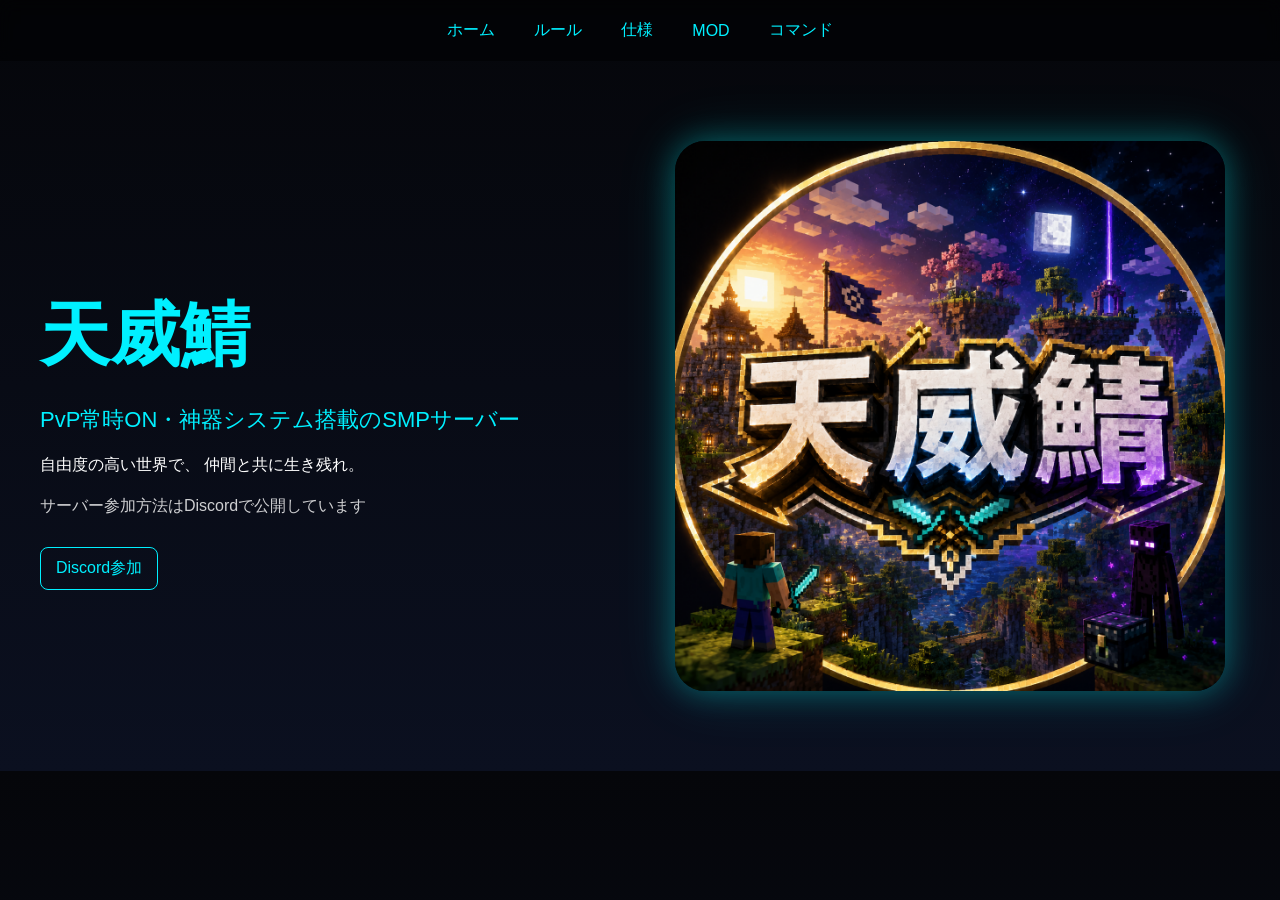
<file: index.html>
<!DOCTYPE html>
<html lang="ja">
<head>
<meta charset="UTF-8">

<title>天威鯖 公式サイト</title>

<meta name="description"
content="PvP常時ON・神器システム搭載のMinecraft SMPサーバー『天威鯖』公式サイト">

<link rel="stylesheet" href="style.css">
</head>

<body>

<!-- ナビ -->
<nav>
  <a href="index.html">ホーム</a>
  <a href="rules.html">ルール</a>
  <a href="spec.html">仕様</a>
  <a href="mods.html">MOD</a>
  <a href="commands.html">コマンド</a>
</nav>

<!-- メイン -->
<div class="hero">

  <!-- 左 -->
  <div class="hero-text">

    <h1>天威鯖</h1>

    <p class="subtitle">
      PvP常時ON・神器システム搭載のSMPサーバー
    </p>

    <p>
      自由度の高い世界で、
      仲間と共に生き残れ。
    </p>

    <p style="margin-top:20px; opacity:0.8;">
      サーバー参加方法はDiscordで公開しています
    </p>

    <div class="buttons">

      <a class="btn"
         href="https://discord.gg/HFH6aMmtGR"
         target="_blank">

         Discord参加

      </a>

    </div>

  </div>

  <!-- 右 -->
  <div class="hero-image">

    <img src="logo.png" alt="天威鯖">

  </div>

</div>

<script src="script.js"></script>

</body>
</html>
</file>
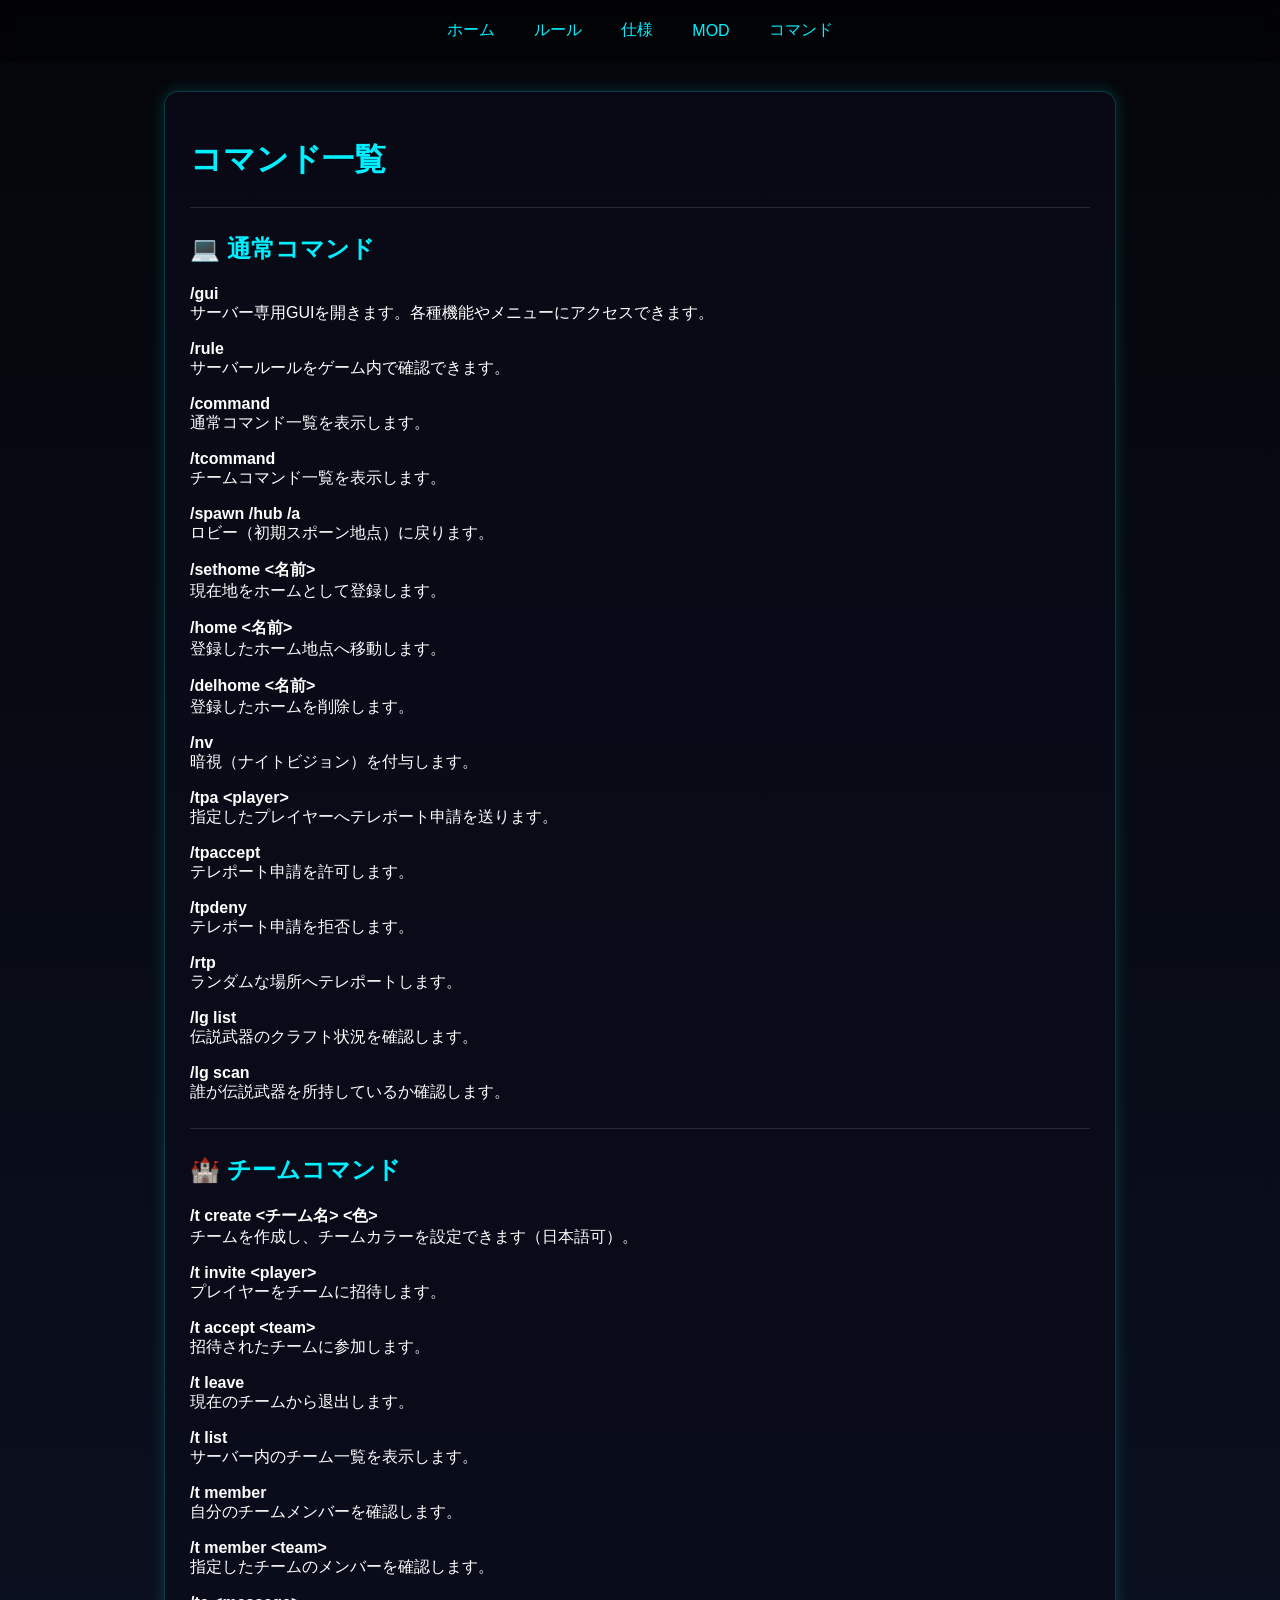
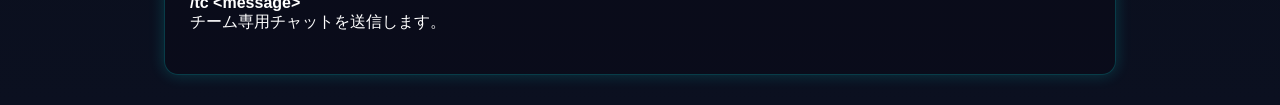
<file: commands.html>
<!DOCTYPE html>
<html lang="ja">
<head>
<meta charset="UTF-8">
<title>コマンド一覧</title>

<link rel="stylesheet" href="style.css">
</head>

<body>

<!-- ■ 共通ナビ -->
<nav>
  <a href="index.html">ホーム</a>
  <a href="rules.html">ルール</a>
  <a href="spec.html">仕様</a>
  <a href="mods.html">MOD</a>
  <a href="commands.html">コマンド</a>
</nav>

<!-- ■ メイン -->
<div class="card">

<h1>コマンド一覧</h1>

<hr>

<!-- ================= 通常コマンド ================= -->
<h2>💻 通常コマンド</h2>

<p><strong>/gui</strong><br>
サーバー専用GUIを開きます。各種機能やメニューにアクセスできます。
</p>

<p><strong>/rule</strong><br>
サーバールールをゲーム内で確認できます。
</p>

<p><strong>/command</strong><br>
通常コマンド一覧を表示します。
</p>

<p><strong>/tcommand</strong><br>
チームコマンド一覧を表示します。
</p>

<p><strong>/spawn /hub /a</strong><br>
ロビー（初期スポーン地点）に戻ります。
</p>

<p><strong>/sethome &lt;名前&gt;</strong><br>
現在地をホームとして登録します。
</p>

<p><strong>/home &lt;名前&gt;</strong><br>
登録したホーム地点へ移動します。
</p>

<p><strong>/delhome &lt;名前&gt;</strong><br>
登録したホームを削除します。
</p>

<p><strong>/nv</strong><br>
暗視（ナイトビジョン）を付与します。
</p>

<p><strong>/tpa &lt;player&gt;</strong><br>
指定したプレイヤーへテレポート申請を送ります。
</p>

<p><strong>/tpaccept</strong><br>
テレポート申請を許可します。
</p>

<p><strong>/tpdeny</strong><br>
テレポート申請を拒否します。
</p>

<p><strong>/rtp</strong><br>
ランダムな場所へテレポートします。
</p>

<p><strong>/lg list</strong><br>
伝説武器のクラフト状況を確認します。
</p>

<p><strong>/lg scan</strong><br>
誰が伝説武器を所持しているか確認します。
</p>

<hr>

<!-- ================= チームコマンド ================= -->
<h2>🏰 チームコマンド</h2>

<p><strong>/t create &lt;チーム名&gt; &lt;色&gt;</strong><br>
チームを作成し、チームカラーを設定できます（日本語可）。
</p>

<p><strong>/t invite &lt;player&gt;</strong><br>
プレイヤーをチームに招待します。
</p>

<p><strong>/t accept &lt;team&gt;</strong><br>
招待されたチームに参加します。
</p>

<p><strong>/t leave</strong><br>
現在のチームから退出します。
</p>

<p><strong>/t list</strong><br>
サーバー内のチーム一覧を表示します。
</p>

<p><strong>/t member</strong><br>
自分のチームメンバーを確認します。
</p>

<p><strong>/t member &lt;team&gt;</strong><br>
指定したチームのメンバーを確認します。
</p>

<p><strong>/tc &lt;message&gt;</strong><br>
チーム専用チャットを送信します。
</p>

</div>

<!-- ■ 共通JS -->
<script src="script.js"></script>

</body>
</html>
</file>
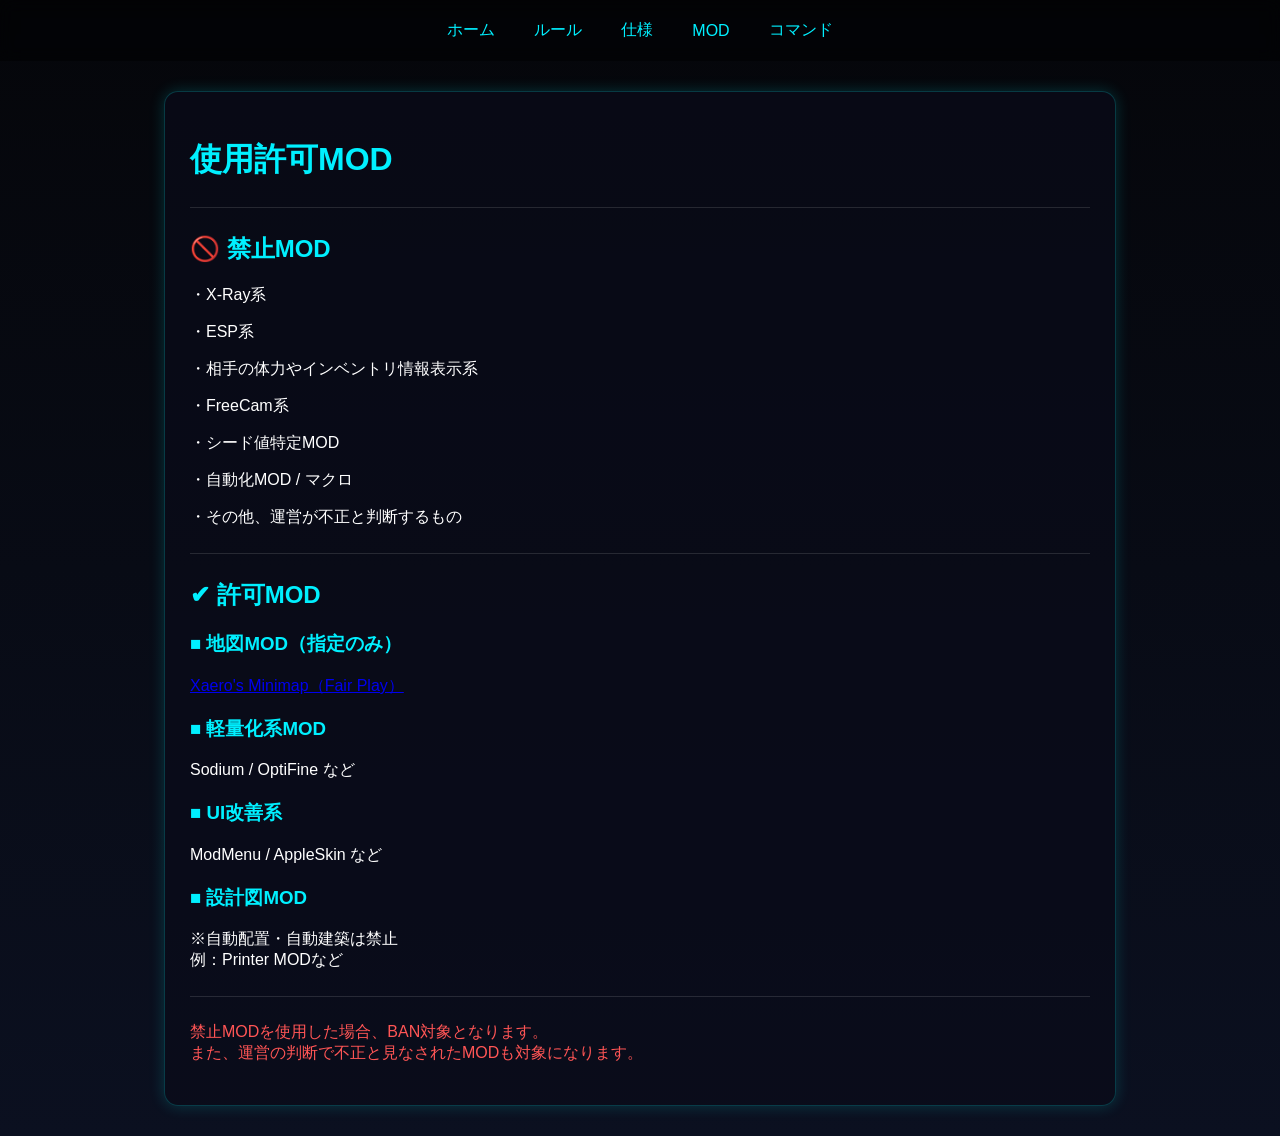
<file: mods.html>
<!DOCTYPE html>
<html lang="ja">
<head>
<meta charset="UTF-8">
<title>使用許可MOD</title>

<link rel="stylesheet" href="style.css">
</head>

<body>

<!-- ■ 共通ナビ -->
<nav>
  <a href="index.html">ホーム</a>
  <a href="rules.html">ルール</a>
  <a href="spec.html">仕様</a>
  <a href="mods.html">MOD</a>
  <a href="commands.html">コマンド</a>
</nav>

<!-- ■ 本体 -->
<div class="card">

<h1>使用許可MOD</h1>

<hr>

<h2>🚫 禁止MOD</h2>

<p>・X-Ray系</p>

<p>・ESP系</p>

<p>・相手の体力やインベントリ情報表示系</p>

<p>・FreeCam系</p>

<p>・シード値特定MOD</p>

<p>・自動化MOD / マクロ</p>

<p>・その他、運営が不正と判断するもの</p>

<hr>

<h2>✔ 許可MOD</h2>

<h3>■ 地図MOD（指定のみ）</h3>

<p>
<a href="https://modrinth.com/mod/xaeros-minimap-fair"
   target="_blank">

Xaero's Minimap（Fair Play）

</a>
</p>

<h3>■ 軽量化系MOD</h3>

<p>
Sodium / OptiFine など
</p>

<h3>■ UI改善系</h3>

<p>
ModMenu / AppleSkin など
</p>

<h3>■ 設計図MOD</h3>

<p>
※自動配置・自動建築は禁止<br>
例：Printer MODなど
</p>

<hr>

<p style="color:#ff5555;">

禁止MODを使用した場合、BAN対象となります。<br>

また、運営の判断で不正と見なされたMODも対象になります。

</p>

</div>

<script src="script.js"></script>

</body>
</html>
</file>
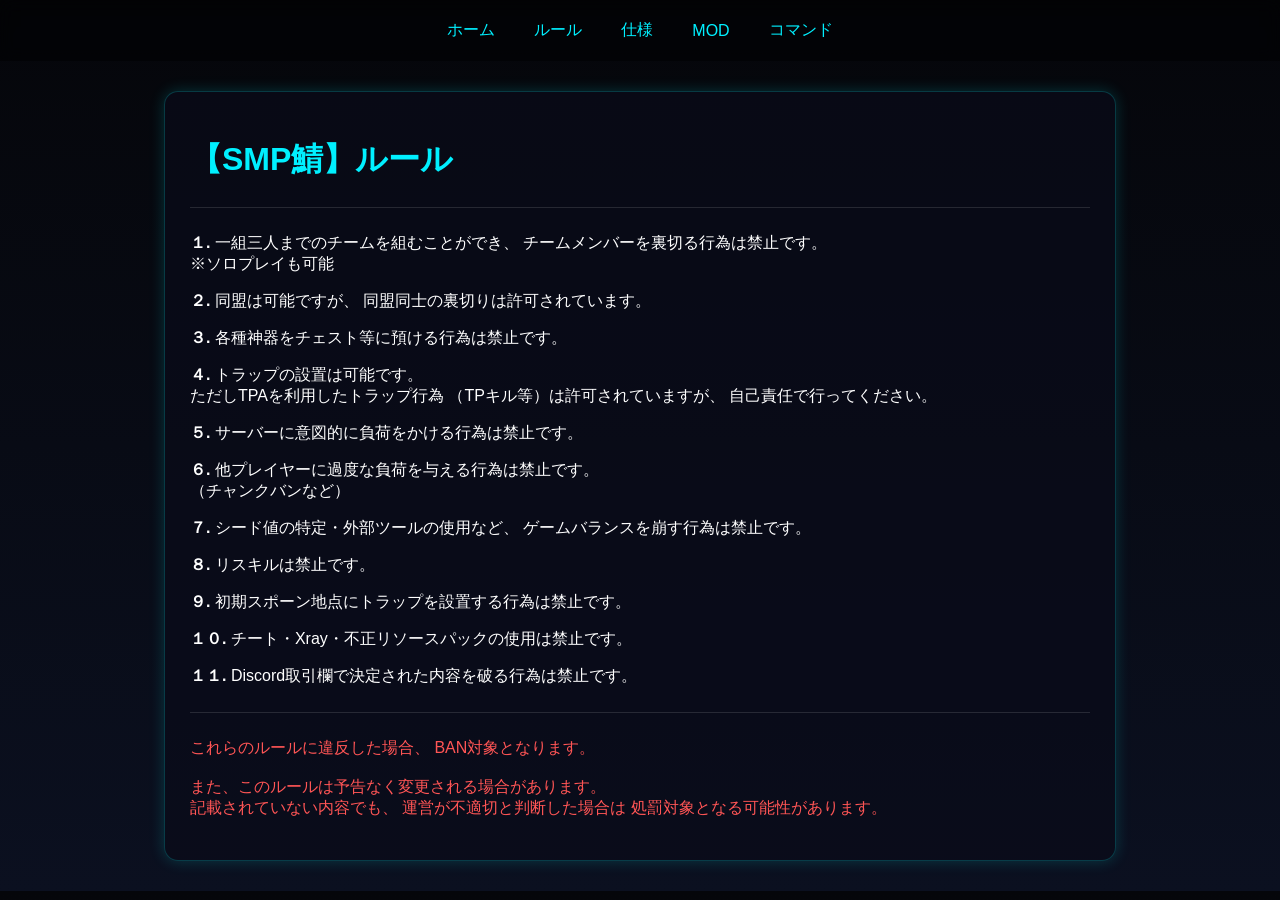
<file: rules.html>
<!DOCTYPE html>
<html lang="ja">
<head>
<meta charset="UTF-8">
<title>ルール</title>

<link rel="stylesheet" href="style.css">
</head>

<body>

<!-- ■ 共通ナビ -->
<nav>
  <a href="index.html">ホーム</a>
  <a href="rules.html">ルール</a>
  <a href="spec.html">仕様</a>
  <a href="mods.html">MOD</a>
  <a href="commands.html">コマンド</a>
</nav>

<!-- ■ 本体 -->
<div class="card">

<h1>【SMP鯖】ルール</h1>

<hr>

<p>
<strong>１.</strong>
一組三人までのチームを組むことができ、
チームメンバーを裏切る行為は禁止です。<br>
※ソロプレイも可能
</p>

<p>
<strong>２.</strong>
同盟は可能ですが、
同盟同士の裏切りは許可されています。
</p>

<p>
<strong>３.</strong>
各種神器をチェスト等に預ける行為は禁止です。
</p>

<p>
<strong>４.</strong>
トラップの設置は可能です。<br>
ただしTPAを利用したトラップ行為
（TPキル等）は許可されていますが、
自己責任で行ってください。
</p>

<p>
<strong>５.</strong>
サーバーに意図的に負荷をかける行為は禁止です。
</p>

<p>
<strong>６.</strong>
他プレイヤーに過度な負荷を与える行為は禁止です。<br>
（チャンクバンなど）
</p>

<p>
<strong>７.</strong>
シード値の特定・外部ツールの使用など、
ゲームバランスを崩す行為は禁止です。
</p>

<p>
<strong>８.</strong>
リスキルは禁止です。
</p>

<p>
<strong>９.</strong>
初期スポーン地点にトラップを設置する行為は禁止です。
</p>

<p>
<strong>１０.</strong>
チート・Xray・不正リソースパックの使用は禁止です。
</p>

<p>
<strong>１１.</strong>
Discord取引欄で決定された内容を破る行為は禁止です。
</p>

<hr>

<p style="color:#ff5555;">

これらのルールに違反した場合、
BAN対象となります。<br><br>

また、このルールは予告なく変更される場合があります。<br>

記載されていない内容でも、
運営が不適切と判断した場合は
処罰対象となる可能性があります。

</p>

</div>

<script src="script.js"></script>

</body>
</html>
</file>
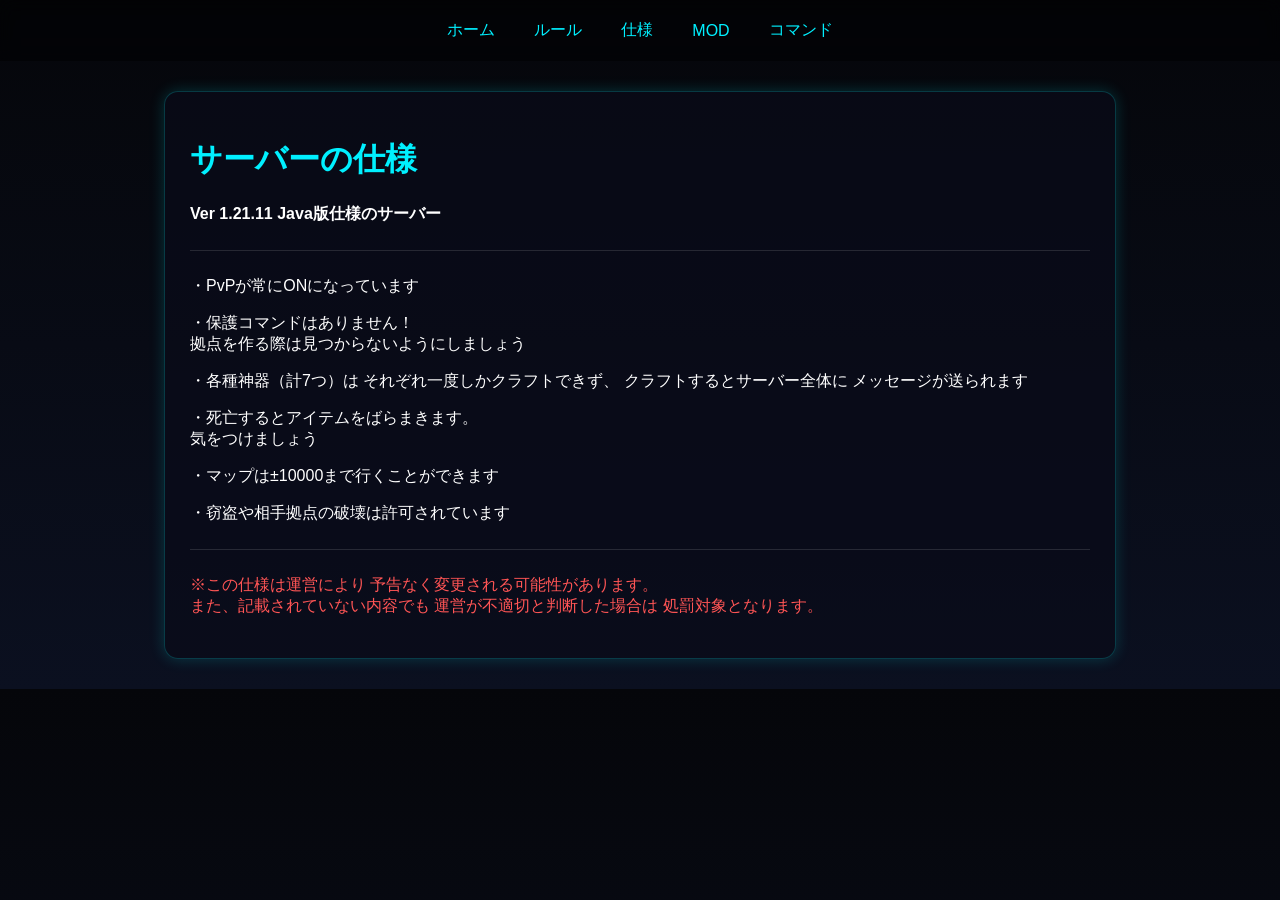
<file: spec.html>
<!DOCTYPE html>
<html lang="ja">
<head>
<meta charset="UTF-8">
<title>サーバー仕様</title>

<link rel="stylesheet" href="style.css">
</head>

<body>

<!-- ■ 共通ナビ -->
<nav>
  <a href="index.html">ホーム</a>
  <a href="rules.html">ルール</a>
  <a href="spec.html">仕様</a>
  <a href="mods.html">MOD</a>
  <a href="commands.html">コマンド</a>
</nav>

<!-- ■ 本体 -->
<div class="card">

<h1>サーバーの仕様</h1>

<p>
<strong>
Ver 1.21.11 Java版仕様のサーバー
</strong>
</p>

<hr>

<p>
・PvPが常にONになっています
</p>

<p>
・保護コマンドはありません！<br>
拠点を作る際は見つからないようにしましょう
</p>

<p>
・各種神器（計7つ）は
それぞれ一度しかクラフトできず、
クラフトするとサーバー全体に
メッセージが送られます
</p>

<p>
・死亡するとアイテムをばらまきます。<br>
気をつけましょう
</p>

<p>
・マップは±10000まで行くことができます
</p>

<p>
・窃盗や相手拠点の破壊は許可されています
</p>

<hr>

<p style="color:#ff5555;">

※この仕様は運営により
予告なく変更される可能性があります。<br>

また、記載されていない内容でも
運営が不適切と判断した場合は
処罰対象となります。

</p>

</div>

<script src="script.js"></script>

</body>
</html>
</file>
<file: style.css>
/* =========================
   全体
========================= */

body {

  margin: 0;

  font-family: Arial, sans-serif;

  background:
    linear-gradient(
      180deg,
      #05060a 0%,
      #0b1020 100%
    );

  color: white;

  opacity: 0;

  transition: opacity 0.4s ease;

  overflow-x: hidden;
}

body.loaded {
  opacity: 1;
}

/* =========================
   ナビ
========================= */

nav {

  display: flex;

  justify-content: center;

  align-items: center;

  gap: 15px;

  padding: 12px;

  background:
    rgba(0,0,0,0.45);

  backdrop-filter: blur(8px);

  position: sticky;

  top: 0;

  z-index: 999;
}

nav a {

  display: flex;

  align-items: center;

  justify-content: center;

  color: #00f0ff;

  text-decoration: none;

  padding: 8px 12px;

  border-radius: 8px;

  transition: 0.25s;
}

nav a:hover {

  background:
    rgba(0,240,255,0.2);

  box-shadow:
    0 0 12px rgba(0,240,255,0.25);
}

/* =========================
   カード
========================= */

.card {

  background:
    rgba(10, 12, 25, 0.72);

  border:
    1px solid rgba(0,255,255,0.2);

  box-shadow:
    0 0 15px rgba(0,255,255,0.18);

  border-radius: 14px;

  padding: 25px;

  max-width: 900px;

  margin: 30px auto;
}

/* =========================
   ボタン
========================= */

.btn {

  display: inline-block;

  padding: 10px 15px;

  border:
    1px solid #00f0ff;

  color: #00f0ff;

  border-radius: 8px;

  text-decoration: none;

  transition: 0.25s;
}

.btn:hover {

  background: #00f0ff;

  color: black;

  box-shadow:
    0 0 18px rgba(0,240,255,0.4);
}

/* =========================
   コピー
========================= */

.copy {

  cursor: pointer;

  color: #00f0ff;

  font-weight: bold;
}

/* =========================
   見出し
========================= */

h1, h2, h3 {

  color: #00f0ff;
}

hr {

  border: none;

  border-top:
    1px solid rgba(255,255,255,0.12);

  margin: 25px 0;
}

/* =========================
   ジャンプ
========================= */

.jump {

  display: flex;

  justify-content: center;

  gap: 10px;

  margin: 20px;
}

/* =========================
   ホーム
========================= */

.hero {

  display: flex;

  align-items: center;

  justify-content: space-between;

  gap: 40px;

  max-width: 1300px;

  margin: auto;

  padding: 80px 40px;
}

/* 左 */

.hero-text {
  flex: 1;
}

.hero-text h1 {

  font-size: 70px;

  margin-bottom: 20px;
}

.subtitle {

  color: #00f0ff;

  font-size: 22px;

  margin-bottom: 20px;
}

/* ボタン */

.buttons {

  display: flex;

  gap: 15px;

  margin-top: 30px;
}

/* 右画像 */

.hero-image {

  flex: 1;

  display: flex;

  justify-content: center;
}

.hero-image img {

  width: 100%;

  max-width: 550px;

  border-radius: 30px;

  box-shadow:
    0 0 30px rgba(0,255,255,0.3),
    0 0 60px rgba(0,255,255,0.15);

  animation:
    float 4s ease-in-out infinite;
}

/* 浮遊 */

@keyframes float {

  0% {
    transform: translateY(0px);
  }

  50% {
    transform: translateY(-10px);
  }

  100% {
    transform: translateY(0px);
  }
}

/* =========================
   スマホ
========================= */

@media (max-width: 900px) {

  nav {

    flex-wrap: wrap;
  }

  .hero {

    flex-direction: column;

    text-align: center;

    padding: 50px 20px;
  }

  .buttons {

    justify-content: center;
  }

  .hero-text h1 {

    font-size: 50px;
  }

  .card {

    margin: 20px;
  }

}
</file>
